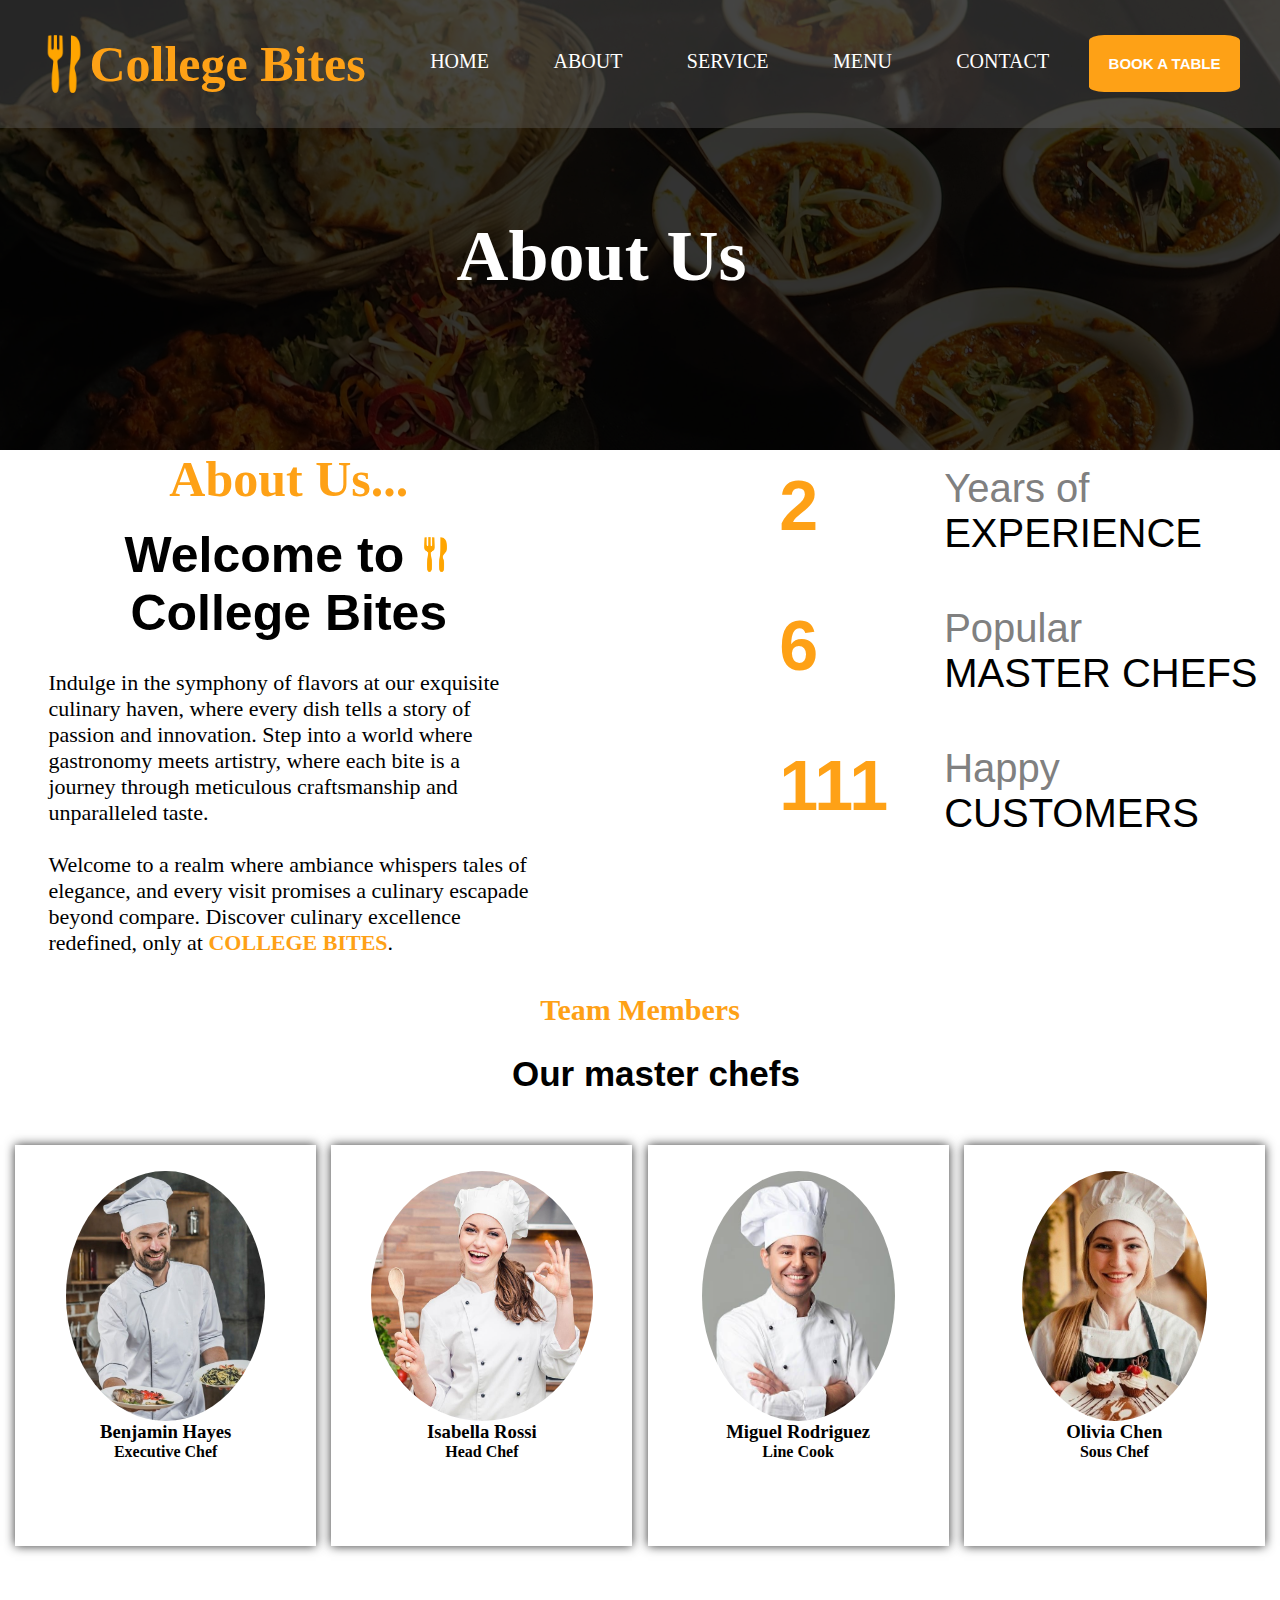
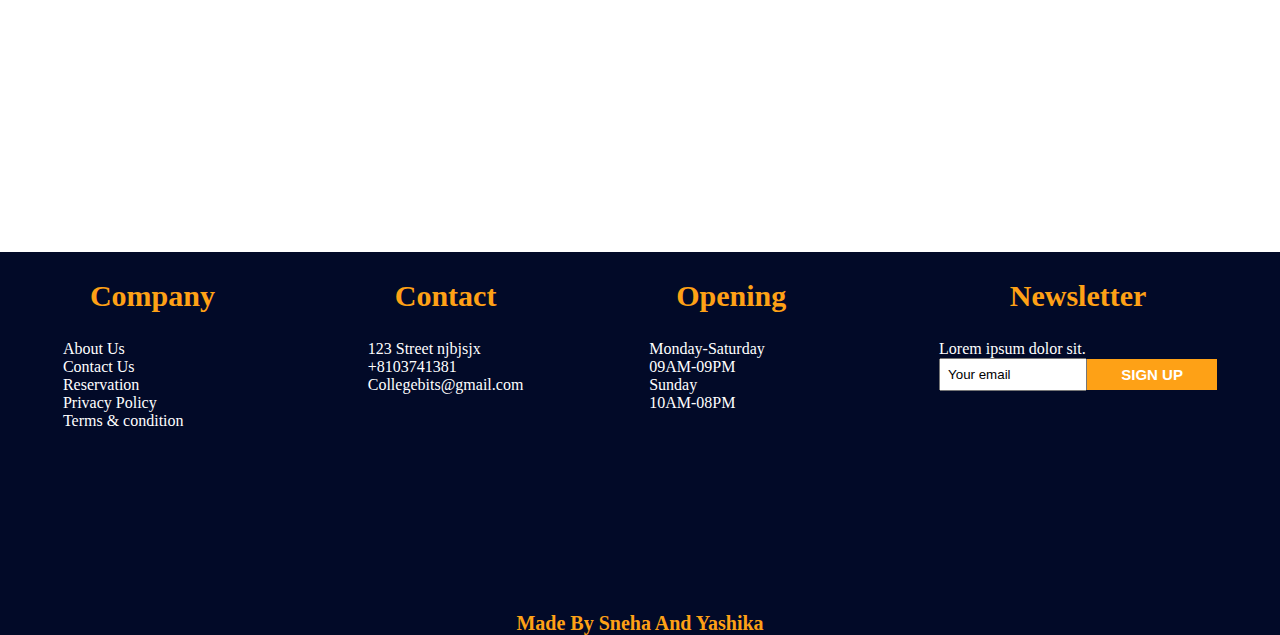
<file: aboutus.html>
<!DOCTYPE html>
<html lang="en">
<head>
    <meta charset="UTF-8">
    <meta name="viewport" content="width=device-width, initial-scale=1.0">
    <title>About Us</title>
    <link rel="stylesheet" href="aboutus.css">
</head>
<body>

    <div class="wrapper">
        <div class="container">
            <div class="overlay"></div>
        </div>

        <div class="text-upper"> About Us</div>
        <div class="nav-bar">
           
            <ul>
                <div class="logo">
                    <!-- <i class="fa fa-cutlery" aria-hidden="true"></i> -->
                    <img id="logo-photo" src="./images/utensil.png" alt="utensils">
                    <h2 class="resturant-name">College Bites</h2>
                </div>
                <li><a href="index.html">HOME</a></li>
                <li><a href="aboutus.html">ABOUT</a></li>
                <li><a href="services.html">SERVICE</a></li>
                <li><a href="menu.html">MENU</a></li>
                <li><a href="contact.html">CONTACT</a></li>
                <!-- <li class="tablebooking"><a href="#Book A Table">BOOK A TABLE</a></li> -->
                <a href="booktable.html"><button class="booking-btn">BOOK A TABLE</button></a>
              </ul>
        </div>

    </div>



    <div class="col-container">


            
        <div class="left-part">
            <h3 class="about-us">About Us...</h3>
            <br>
            <h2 class="welcome"> Welcome to <img class="img-utensil" src="./images/utensil.png"> College Bites </h2>
            <br>
        <p class="message">Indulge in the symphony of flavors at our exquisite culinary haven, where every dish tells a story of passion and innovation. Step into a world where gastronomy meets artistry, where each bite is a journey through meticulous craftsmanship and unparalleled taste.
<br><br>
Welcome to a realm where ambiance whispers tales of elegance, and every visit promises a culinary escapade beyond compare. Discover culinary excellence redefined, only at <span style="font-weight: bold; color: #fea116;">COLLEGE BITES</span>.</p>

        </div>
        
    

        <div class="right-part">

            <div class="right-part-data">


                <div class="experience">
                    <span class="num" data-val="15">0</span>
                    <div class="text-part">
                     <span class="text1">Years of</span>
                     <span class="text2">EXPERIENCE</span>
                    </div>
                 
                     </div>

                     <div class="master-chef">
                        <span class="num" data-val="50">00</span>
                        <div class="text-part">
                            <span class="text1">Popular</span>
                            <span class="text2">MASTER CHEFS</span>
                           </div>
                    </div>

                    <div class="master-chef">
                        <span class="num" data-val="1000">000</span>
                        <div class="text-part">
                            <span class="text1">Happy</span>
                            <span class="text2">CUSTOMERS</span>
                           </div>
                    </div>
                    <!-- <button class="booking-btn1">Read More</button> -->

            </div>
            


           
            
        </div>
    
    </div>


    <div class="team-container">
        <div class="heading-part">Team Members</div>
       <div class="our-master-chef">Our master chefs</div>
       <div class="team-introduction">
        <div class="member">
          <img class="chef-img" src="./images/team-1.jpeg">
          <h3 class="Name">Benjamin Hayes</h3>
          <h4 class="designation"> Executive Chef</h4>
    
        </div>
    
        <div class="member">
          <img class="chef-img" src="./images/team-2.jpeg">
          
          <h3 class="Full Name">Isabella Rossi</h3>
          <h4 class="designation">Head Chef</h4>
    
        </div>
    
        <div class="member">
          <img class="chef-img" src="./images/team-3.jpeg">
          <h3 class="Full Name"> Miguel Rodriguez</h3>
          <h4 class="designation">Line Cook</h4>
        </div>
    
        <div class="member">
          <img class="chef-img" src="./images/team-4.jpeg">
          <h3 class="Full Name">Olivia Chen</h3>
          <h4 class="designation">Sous Chef</h4>
        </div>
      
      
      </div>
      </div>


      <div class="outer-footer-part">
        <div class="footer-part">
            <div class="company-section">
                <div class="heading-part">Company</div>
                <div class="inside-text">
                    <span>About Us</span>
                    <span>Contact Us</span>
                    <span>Reservation</span>
                    <span>Privacy Policy</span>
                    <span>Terms & condition</span>
                </div>
            </div>
            <div class="contact-section">
                <div class="heading-part">Contact</div>
                <div class="inside-text">
                    <div class="inside-text-part">
                        <i class="fa-solid fa-location-dot"></i>
                <span>123 Street njbjsjx</span>
                    </div>

                    <div class="inside-text-part">
                    
                <i class="fa-solid fa-phone"></i>
                    <span>+8103741381</span>

                    </div>

                    <div class="inside-text-part">
                    <i class="fa-solid fa-envelope"></i>
                    <span>Collegebits@gmail.com</span>
                    </div>

                    <div class="social-media">
                        <i class="fa-brands fa-twitter"></i>
                        <i class="fa-brands fa-facebook"></i>
                        <i class="fa-brands fa-linkedin"></i>
                        <i class="fa-brands fa-youtube"></i>
                    </div>
                </div>
            </div>
            <div class="opening-section">

                <div class="heading-part">Opening</div>
                <div class="inside-text">
                    <span>Monday-Saturday</span>
                    <span>09AM-09PM</span>
                    <span>Sunday</span>
                    <span>10AM-08PM</span>
                    </div>

                   
            </div>
            <div class="newsletter-section">
                <div class="heading-part">Newsletter</div>
                Lorem ipsum dolor sit.
                <div class="login-screen">
                    <input type="email" id="email" value="Your email">
                    <button class="booking-btn2">SIGN UP</button>
                  </div>
            </div>

           
        </div>
        <div class="developedBy">
            Made By Sneha And Yashika
        </div>
        </div>


<script src="aboutus.js"></script>
    
</body>
</html>
</file>
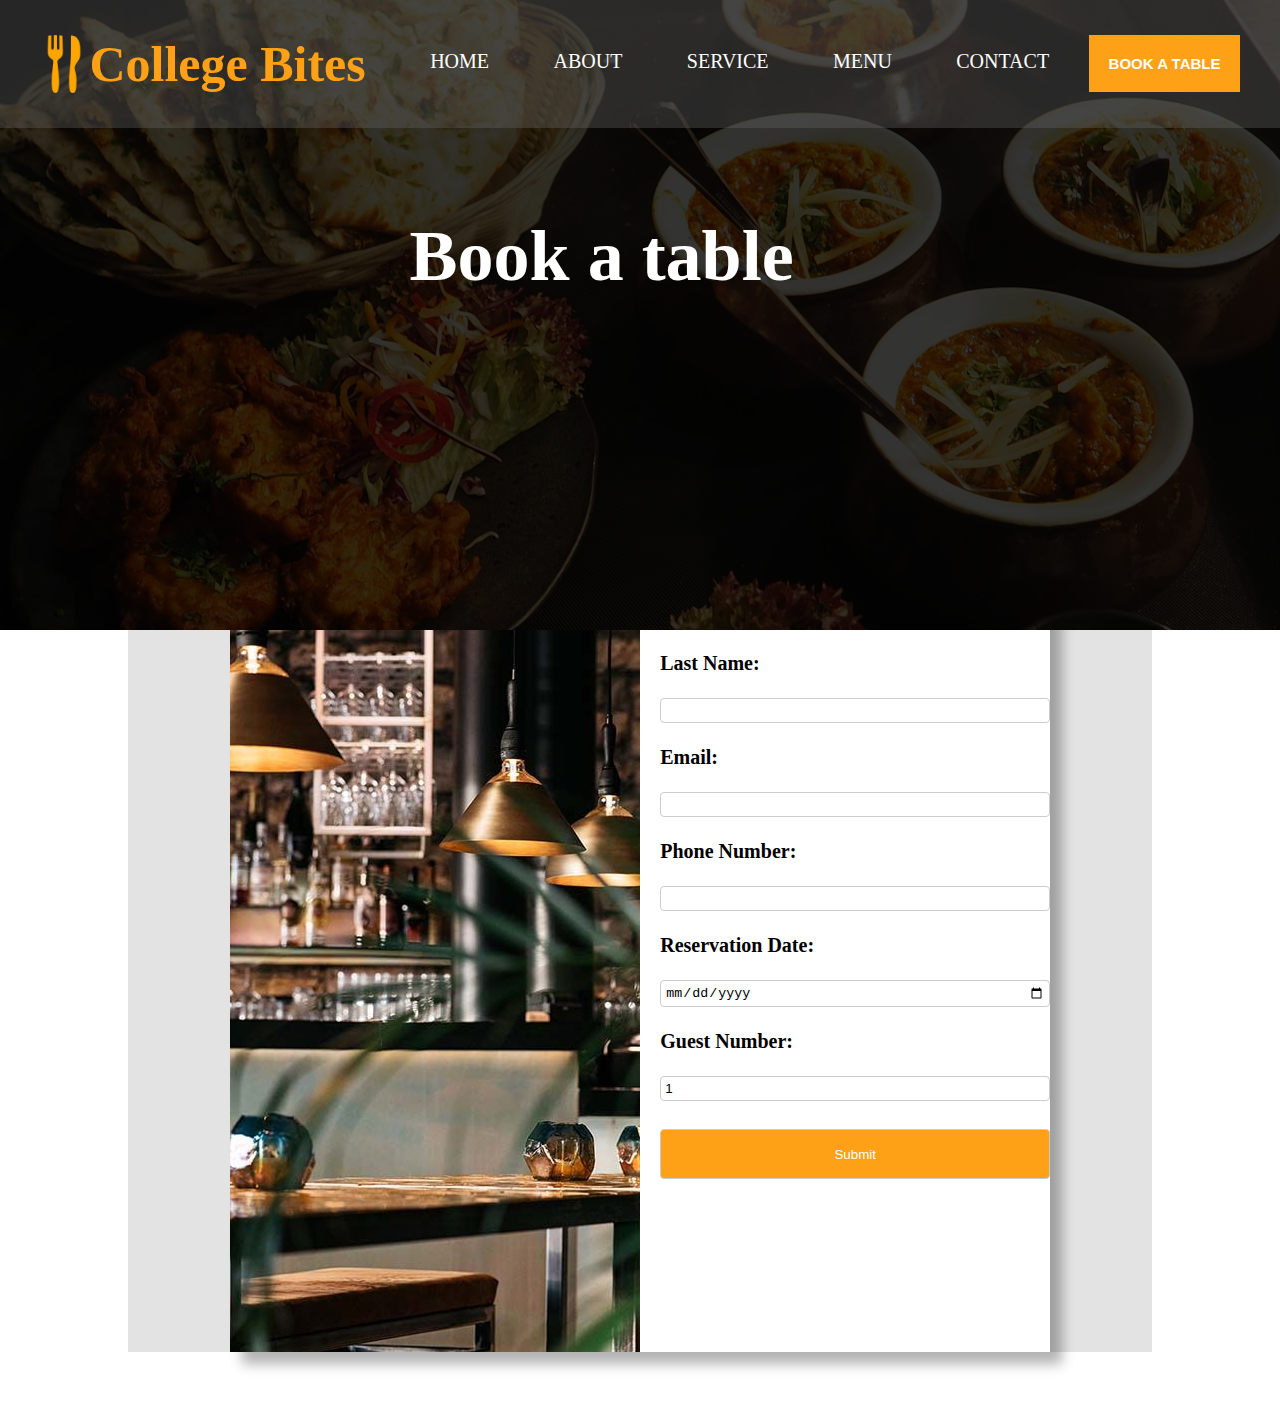
<file: booktable.html>
<!DOCTYPE html>
<html lang="en">
<head>
    <meta charset="UTF-8">
    <meta name="viewport" content="width=device-width, initial-scale=1.0">
    <title>Book a table</title>
    <link rel="stylesheet" href="booktable.css">
</head>
<body>

    <div class="wrapper">
        <div class="container">
            <div class="overlay"></div>
        </div>

        <div class="text-upper"> Book a table</div>
        <div class="nav-bar">
           
            <ul>
                <div class="logo">
                    <img id="logo-photo" src="./images/utensil.png" alt="utensils">
                    <h2 class="resturant-name">College Bites</h2>
                </div>
                <li><a href="index.html">HOME</a></li>
                <li><a href="aboutus.html">ABOUT</a></li>
                <li><a href="services.html">SERVICE</a></li>
                <li><a href="menu.html">MENU</a></li>
                <li><a href="contact.html">CONTACT</a></li>
                <a href="booktable.html"><button class="booking-btn">BOOK A TABLE</button></a>
                
              </ul>
        </div>
    </div>

<div class="main-section">
    <div class="main-container">
        <div class="left-part-first">
            <img src="./images/bg2.jfif" alt="">
        </div>
        <div class="right-part-first">
        <div class="form-container">
        <form action="#" method="post">
          <label for="firstName">First Name:</label><br>
          <input type="text" id="firstName" name="firstName" required><br>
        
          <label for="lastName">Last Name:</label><br>
          <input type="text" id="lastName" name="lastName" required><br>
        
          <label for="email">Email:</label><br>
          <input type="email" id="email" name="email" required><br>
        
          <label for="phone">Phone Number:</label><br>
          <input type="tel" id="phone" name="phone" required><br>
        
          <label for="reservationDate">Reservation Date:</label><br>
          <input type="date" id="reservationDate" name="reservationDate" required><br>
        
          <label for="guestNumber">Guest Number:</label><br>
          <input type="number" id="guestNumber" name="guestNumber" min="1" value="1"><br>
        
          <input type="submit" value="Submit">
        </form>
            </div>

        </div>
    </div>
</div>

    
</body>
</html>
</file>
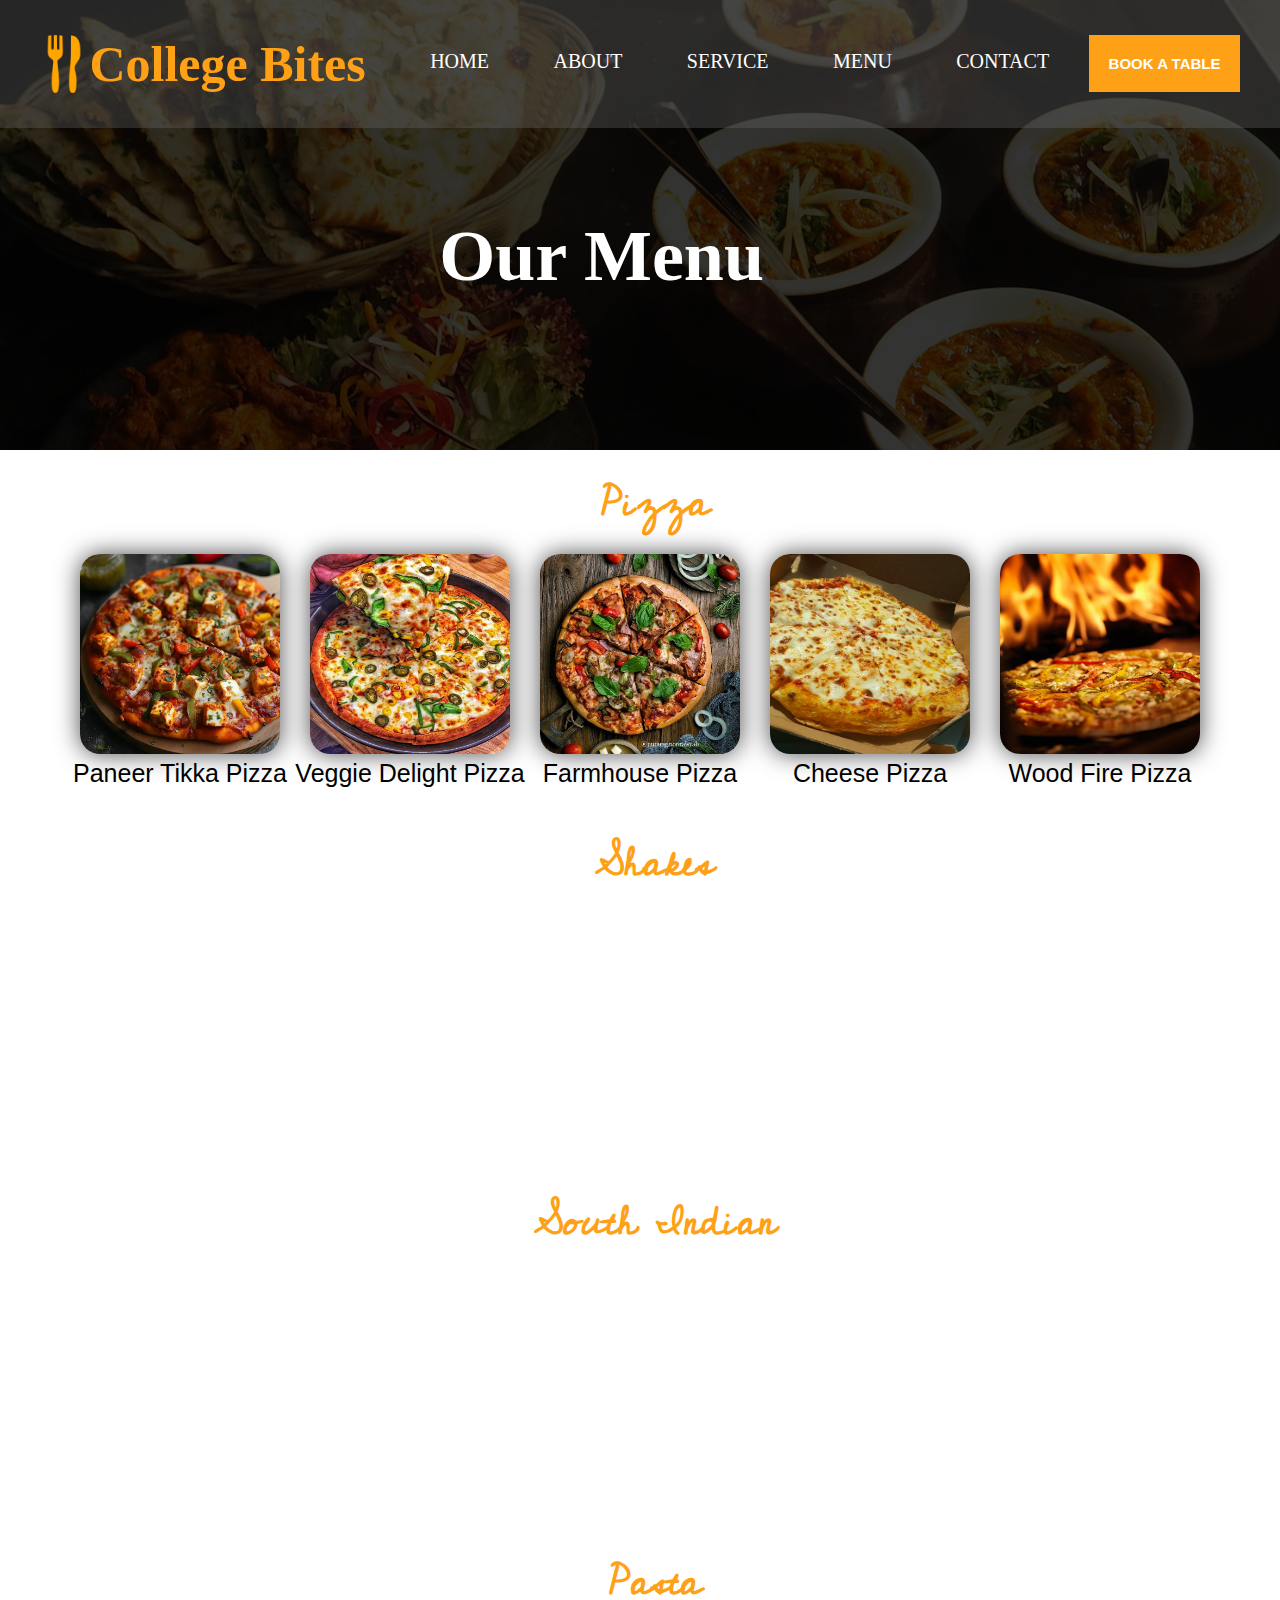
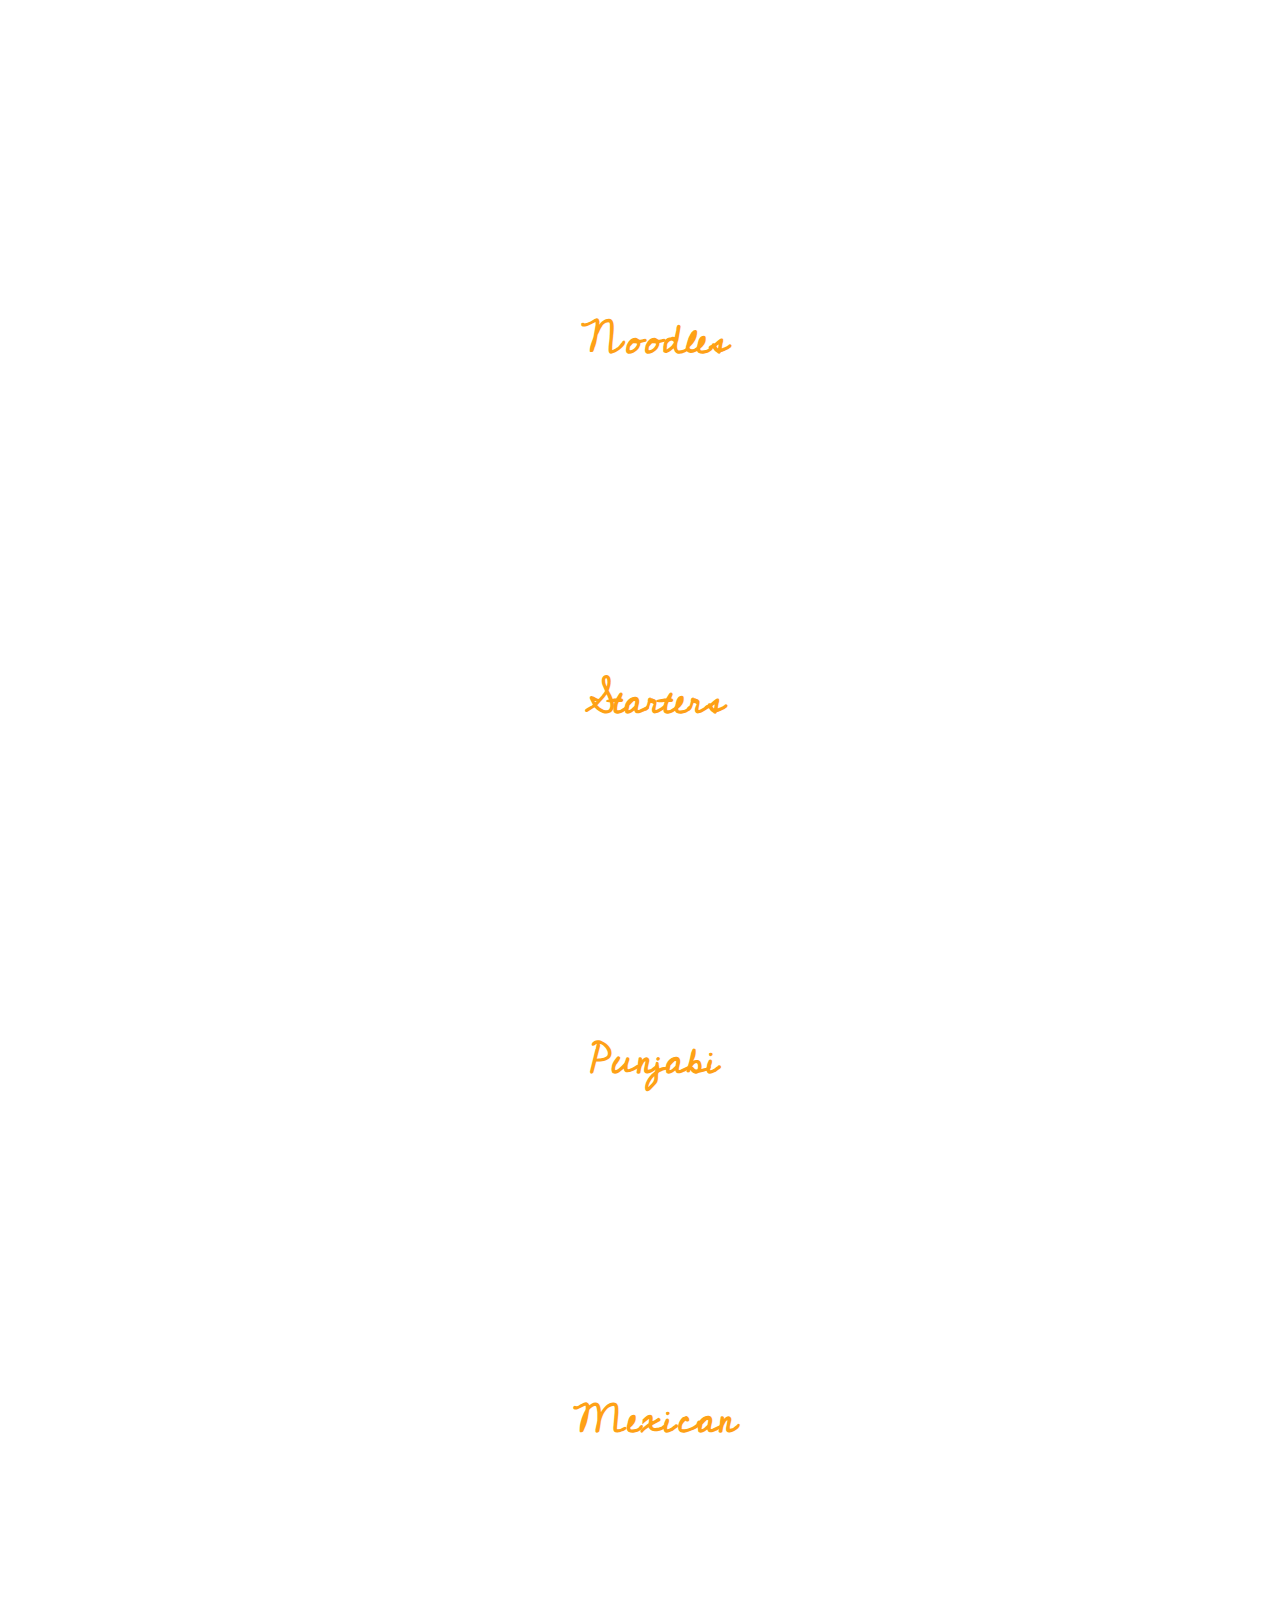
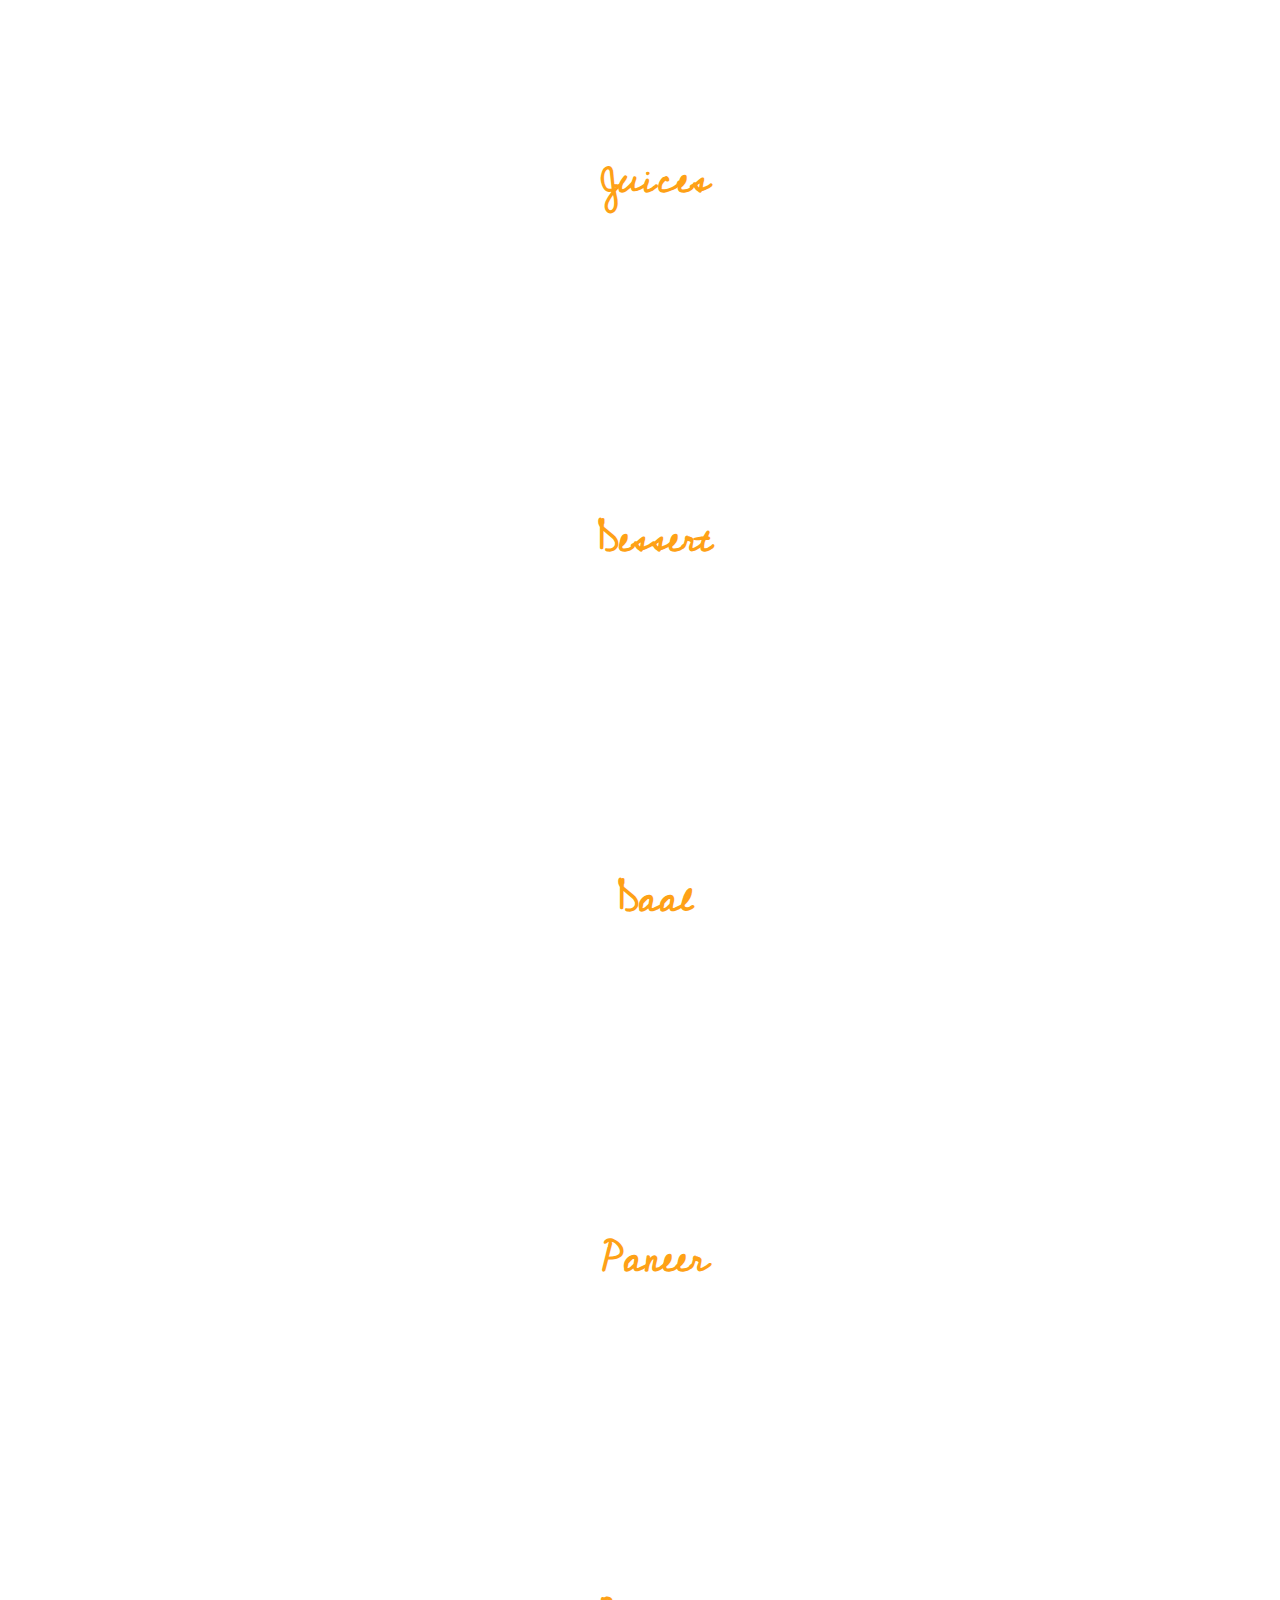
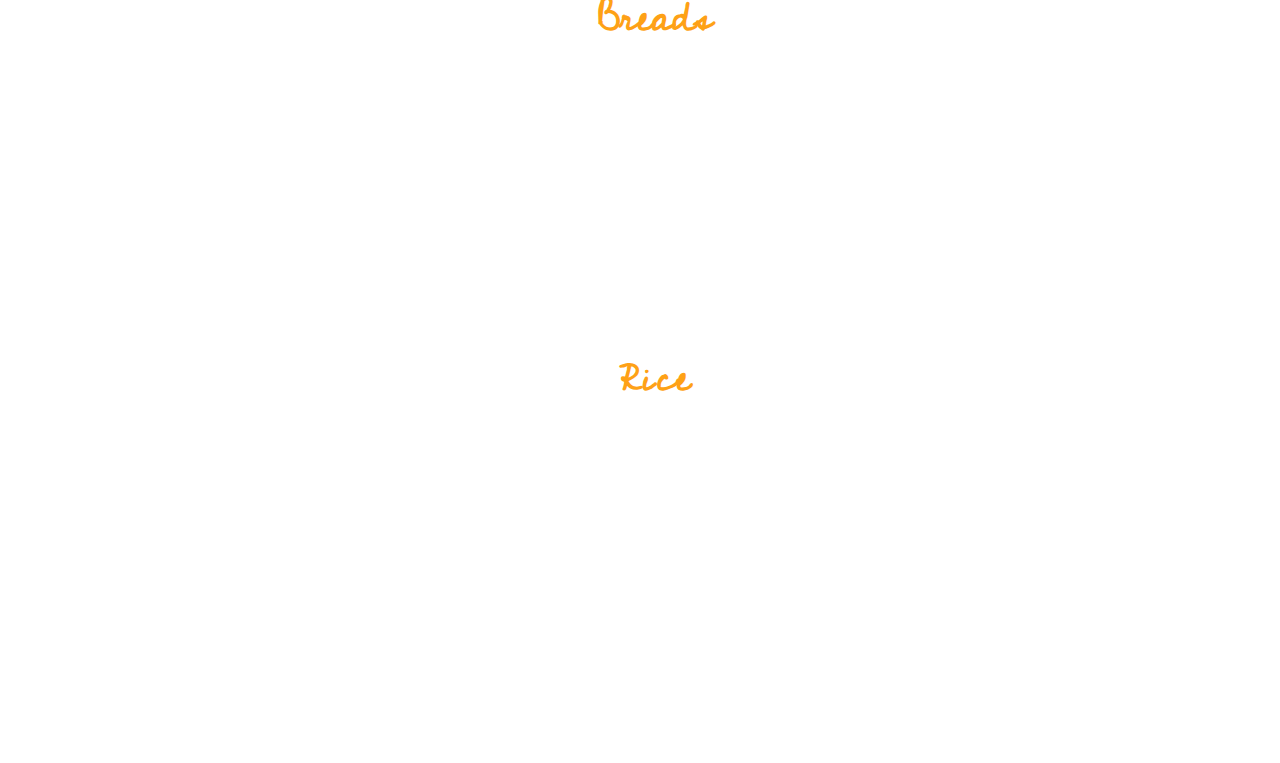
<file: menu.html>
<!DOCTYPE html>
<html lang="en">
<head>
    <meta charset="UTF-8">
    <meta name="viewport" content="width=device-width, initial-scale=1.0">
    <title>Menu</title>
    <link rel="stylesheet" href="services.css">
    <link rel="stylesheet" href="menu.css">
</head>
<body>

    <div class="wrapper">
        <div class="container">
            <div class="overlay"></div>
        </div>

        <div class="text-upper"> Our Menu</div>
        <div class="nav-bar">
           
            <ul>
                <div class="logo">
                    <img id="logo-photo" src="./images/utensil.png" alt="utensils">
                    <h2 class="resturant-name">College Bites</h2>
                </div>
                <li><a href="index.html">HOME</a></li>
                <li><a href="aboutus.html">ABOUT</a></li>
                <li><a href="services.html">SERVICE</a></li>
                <li><a href="menu.html">MENU</a></li>
                <li><a href="contact.html">CONTACT</a></li>
                <!-- <li class="tablebooking"><a href="#Book A Table">BOOK A TABLE</a></li> -->
                <a href="booktable.html"><button class="booking-btn">BOOK A TABLE</button></a>
              </ul>
        </div>

    </div>

<div class="main-section">
    <div class="heading1">Pizza</div>
    <div class="menu-bar">
        
        <div class="box">
            <img src="./images/paneerTikkaPizza.jfif" alt="">
            <div class="textpart">Paneer Tikka Pizza</div>
        </div>
        <div class="box">
            <img src="./images/veggiedelight.jfif" alt="">
            <div class="textpart">Veggie Delight Pizza</div>
        </div>

        <div class="box">
            <img src="./images/farmhouse.jpg" alt="">
            <div class="textpart">Farmhouse Pizza</div>
        </div>

        <div class="box">
            <img src="./images/cheesepizza.jfif" alt="">
            <div class="textpart">Cheese Pizza</div>
        </div>


        <div class="box">
            <img src="./images/wood fire.jfif" alt="">
            <div class="textpart">Wood Fire Pizza</div>
        </div>

        
    </div>






    <div class="heading">Shakes</div>
    <div class="menu-bar">
        
        <div class="box">
            <img src="./images/chocolateShake.jfif" alt="">
            <div class="textpart">Chocolate Shake</div>
        </div>
        <div class="box">
            <img src="./images/coldCoffee.jfif" alt="">
            <div class="textpart">Cold Coffee</div>
        </div>

        <div class="box">
            <img src="./images/oreoShake.jfif" alt="">
            <div class="textpart">Oreo Shake</div>
        </div>

        <div class="box">
            <img src="./images/Strawberry  Smoothie.jfif" alt="">
            <div class="textpart">Strawberry Smoothie</div>
        </div>

        
    </div>



    <div class="heading">South Indian</div>
    <div class="menu-bar">
        
        <div class="box">
            <img src="./images/Crispy Masala Dosa _ Indian Foods.jfif" alt="">
            <div class="textpart">Masala Dosa</div>
        </div>
        <div class="box">
            <img src="./images/Idli Sambar.jfif" alt="">
            <div class="textpart">Idli Sambhar</div>
        </div>

        <div class="box">
            <img src="./images/Mysore masala dosa.jfif" alt="">
            <div class="textpart">Mysore Masala Dosa</div>
        </div>   

        <div class="box">
            <img src="./images/uttapam.jpeg" alt="">
            <div class="textpart">Uttapam</div>
        </div> 
    </div>

    <div class="heading">Pasta</div>
    <div class="menu-bar">
        
        <div class="box">
            <img src="./images/White Sauce Pasta (Bechamel Sauce Pasta).jfif" alt="">
            <div class="textpart">White Sause Pasta</div>
        </div>
        <div class="box">
            <img src="./images/RED SAUSE.jfif" alt="">
            <div class="textpart">Red Sause Pasta</div>
        </div>

        <div class="box">
            <img src="./images/Pink Sauce Tortiglioni _ The Modern Proper.jfif" alt="">
            <div class="textpart">Pink Sause Pasta</div>
        </div>   
    </div>


    <div class="heading">Noodles</div>
    <div class="menu-bar">
        
        <div class="box">
            <img src="./images/Schezwan Noodles.jfif" alt="">
            <div class="textpart">Schezwan Noodles</div>
        </div>
        <div class="box">
            <img src="./images/Hakka Noodles.jfif" alt="">
            <div class="textpart">Hakka Noodles</div>
        </div>

        <div class="box">
            <img src="./images/chilli garlic noodle.jfif" alt="">
            <div class="textpart">Chilli Garlic Noodles</div>
        </div>   

  
    </div>



    

    
    <div class="heading">Starters</div>
    <div class="menu-bar">
        
        <div class="box">
            <img src="./images/Honey Chilli Potatoes.jfif" alt="">
            <div class="textpart">Chilli Potato</div>
        </div>
        <div class="box">
            <img src="./images/garlic bread.jpeg" alt="">
            <div class="textpart">Garlic Bread</div>
        </div>

        <div class="box">
            <img src="./images/Honey Chilli Paneer _ Desi Chinese _ Vegetarian Main.jfif" alt="">
            <div class="textpart">Chilli Paneer</div>
        </div>   

        <div class="box">
            <img src="./images/burger.jpeg" alt="">
            <div class="textpart">Burger</div>
        </div>  

    </div>



    <div class="heading">Punjabi</div>
    <div class="menu-bar">
        
        <div class="box">
            <img src="./images/Amritsari Kulcha.jpeg" alt="">
            <div class="textpart">Amritsari Kulcha</div>
        </div>
        <div class="box">
            <img src="./images/chola Bhatura.jpeg" alt="">
            <div class="textpart">Chola Bhatura</div>
        </div>

        <div class="box">
            <img src="./images/dry fruit lassi.jpeg" alt="">
            <div class="textpart">Lassi</div>
        </div>   
    </div>



    <div class="heading">Mexican</div>
    <div class="menu-bar">
        
        <div class="box">
            <img src="./images/chesse nachos.jpeg" alt="">
            <div class="textpart">Cheese Nachos</div>
        </div>
        <div class="box">
            <img src="./images/Veggie Nachos.jpeg" alt="">
            <div class="textpart">Veggies Nachos</div>
        </div>

        <div class="box">
            <img src="./images/Taco.jpeg" alt="">
            <div class="textpart">Taco</div>
        </div>   
    </div>


    <div class="heading">Juices</div>
    <div class="menu-bar">
        
        <div class="box">
            <img src="./images/Guava juice.jpeg" alt="">
            <div class="textpart">Guava Juice</div>
        </div>
        <div class="box">
            <img src="./images/pineapple juice.jpeg" alt="">
            <div class="textpart">Pineapple Juice</div>
        </div>

        <div class="box">
            <img src="./images/orange juice (2).jfif" alt="">
            <div class="textpart">Orange Juice</div>
        </div>   
    </div>



    <div class="heading">Dessert</div>
    <div class="menu-bar">
        
        <div class="box">
            <img src="./images/Ice Cream Sundae.jpeg" alt="">
            <div class="textpart">Ice Cream Sundae</div>
        </div>

  
        <div class="box">
            <img src="./images/Blueberry Cheesecake.jpeg" alt="">
            <div class="textpart">Blueberry Cheesecake</div>
        </div>

        <div class="box">
            <img src="./images/Grilled Peach & Rosemary Prosecco.jpeg" alt="">
            <div class="textpart">Chocolate Sundae</div>
        </div> 

        <div class="box">
            <img src="./images/gulab jamun.jpeg" alt="">
            <div class="textpart">Gulab Jamun</div>
        </div> 
      
        <div class="box">
            <img src="./images/Pastries.jpeg" alt="">
            <div class="textpart">Pastries</div>
        </div> 


    </div>

   


    <div class="heading">Daal</div>
    <div class="menu-bar">
        
        <div class="box">
            <img src="./images/Dal Tadka.jpeg" alt="">
            <div class="textpart">Dal Tadka</div>
        </div>
        <div class="box">
            <img src="./images/Dal Makhani.jpeg" alt="">
            <div class="textpart">Dal Makhani</div>
        </div>
        <div class="box">
            <img src="./images/Dal Fry Recipe.jfif" alt="">
            <div class="textpart">Dal Fry</div>
        </div> 
    </div>


    <div class="heading">Paneer</div>
    <div class="menu-bar">
        
        <div class="box">
            <img src="./images/handi Paneer.jpeg" alt="">
            <div class="textpart">Paneer Handi</div>
        </div>

  
        <div class="box">
            <img src="./images/Kadai Paneer.jpeg" alt="">
            <div class="textpart">Kadhai Paneer</div>
        </div>

        <div class="box">
            <img src="./images/Shahi Paneer.jpeg" alt="">
            <div class="textpart">Shahi Paneer</div>
        </div> 

        <div class="box">
            <img src="./images/Paneer Butter Masala.jpeg" alt="">
            <div class="textpart">Paneer Butter Masala</div>
        </div> 
      
  


    </div>


    <div class="heading">Breads</div>
    <div class="menu-bar">
        
        <div class="box">
            <img src="./images/Bullet Naan.jpeg" alt="">
            <div class="textpart">Butter Nan</div>
        </div>
        <div class="box">
            <img src="./images/Garlic  Naan.jpeg" alt="">
            <div class="textpart">Garlic Naan</div>
        </div>
        
        <div class="box">
            <img src="./images/Lacchha Parantha.jpeg" alt="">
            <div class="textpart">Laccha Paratha</div>
        </div> 

    </div>



    <div class="heading">Rice</div>
    <div class="menu-bar">
        
        <div class="box">
            <img src="./images/fried rice.jpeg" alt="">
            <div class="textpart">Fried Rice</div>
        </div>
        <div class="box">
            <img src="./images/Jeera Rice.jpeg" alt="">
            <div class="textpart">Jeera Rice</div>
        </div>
        
        <div class="box">
            <img src="./images/Pulao.jpeg" alt="">
            <div class="textpart">Pulao</div>
        </div> 

    </div>



</div>






<script>
    function isInViewport(element) {
        const rect = element.getBoundingClientRect();
        return (
            rect.top >= 0 &&
            rect.left >= 0 &&
            rect.bottom <= (window.innerHeight || document.documentElement.clientHeight) &&
            rect.right <= (window.innerWidth || document.documentElement.clientWidth)
        );
    }
    function handleScroll() {
        const boxes = document.querySelectorAll('.box');
        boxes.forEach(box => {
             if (isInViewport(box)) {
                box.classList.add('show');
             }
        });
    }
    window.addEventListener('scroll', handleScroll);
    handleScroll();
</script>



    
</body>
</html>
</file>
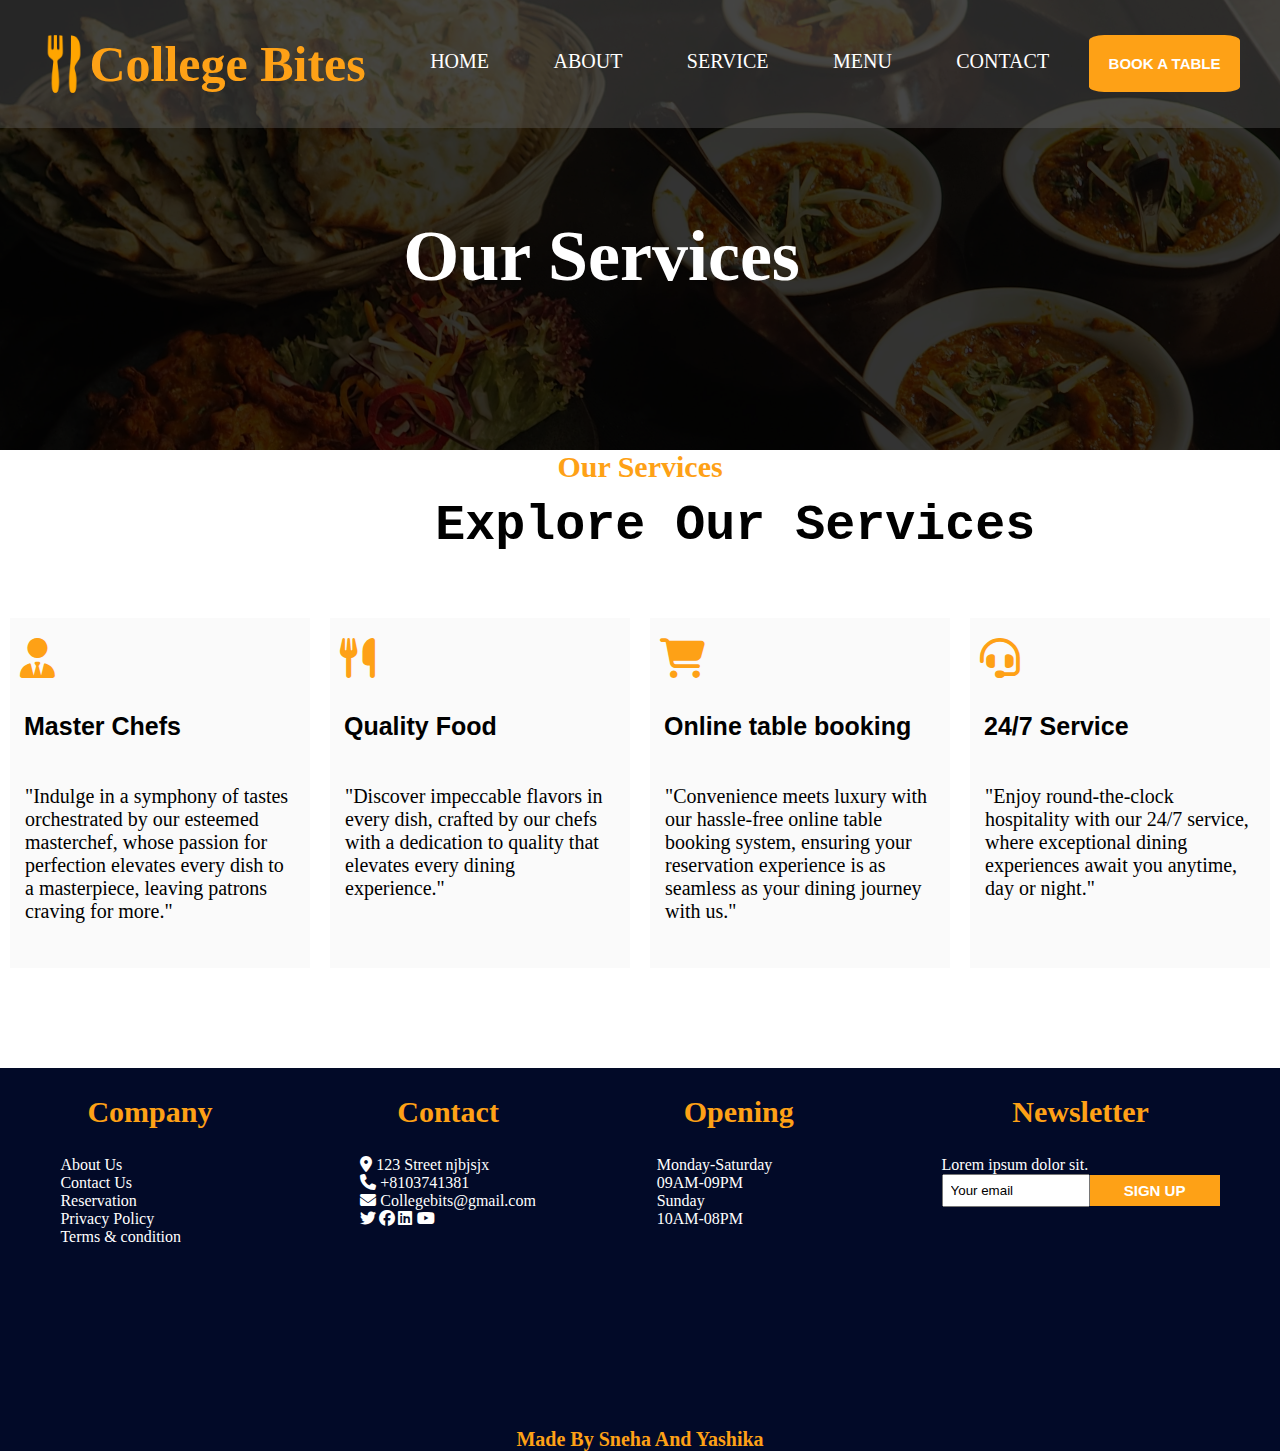
<file: services.html>
<!DOCTYPE html>
<html lang="en">
<head>
    <meta charset="UTF-8">
    <meta name="viewport" content="width=device-width, initial-scale=1.0">
    <title>Services</title>
    <link rel="stylesheet" href="services.css">
    <link rel="stylesheet" href="https://cdnjs.cloudflare.com/ajax/libs/font-awesome/6.5.1/css/all.min.css">
</head>
<body>

    <div class="wrapper">
        <div class="container">
            <div class="overlay"></div>
        </div>

        <div class="text-upper"> Our Services</div>
        <div class="nav-bar">
           
            <ul>
                <div class="logo">
                    <!-- <i class="fa fa-cutlery" aria-hidden="true"></i> -->
                    <img id="logo-photo" src="./images/utensil.png" alt="utensils">
                    <h2 class="resturant-name">College Bites</h2>
                </div>
                <li><a href="index.html">HOME</a></li>
                <li><a href="aboutus.html">ABOUT</a></li>
                <li><a href="services.html">SERVICE</a></li>
                <li><a href="menu.html">MENU</a></li>
                <li><a href="contact.html">CONTACT</a></li>
                <!-- <li class="tablebooking"><a href="#Book A Table">BOOK A TABLE</a></li> -->
                <a href="booktable.html"><button class="booking-btn">BOOK A TABLE</button></a>
              </ul>
        </div>

    </div>
    <h3 class="about-us">Our Services</h3>
    <div class="explore">Explore Our Services</div>
    <div class="bigcontainer-boxes">
        <div class="firstbox">
            <i class="fas fa-user-tie"></i>
            <h5>Master Chefs</h5>
            <p>"Indulge in a symphony of tastes orchestrated by our esteemed masterchef, whose passion for perfection elevates every dish to a masterpiece, leaving patrons craving for more."</p>
        </div>
    
        <div class="secondbox">
            <i class="fas fa-utensils"></i>
            <h5>Quality Food</h5>
            <p>"Discover impeccable flavors in every dish, crafted by our chefs with a dedication to quality that elevates every dining experience."</p>
        </div>
    
        <div class="thirdbox">
            <i class="fas fa-cart-shopping"></i>
            <h5>Online table booking</h5>
            <p>"Convenience meets luxury with our hassle-free online table booking system, ensuring your reservation experience is as seamless as your dining journey with us."</p>
        </div>
    
        <div class="fourthbox">
            <i class="fas fa-headset"></i>
            <h5>24/7 Service</h5>
            <p>"Enjoy round-the-clock hospitality with our 24/7 service, where exceptional dining experiences await you anytime, day or night."</p>
        </div>
    </div>

    <div class="outer-footer-part">
        <div class="footer-part">
            <div class="company-section">
                <div class="heading-part">Company</div>
                <div class="inside-text">
                    <span>About Us</span>
                    <span>Contact Us</span>
                    <span>Reservation</span>
                    <span>Privacy Policy</span>
                    <span>Terms & condition</span>
                </div>
            </div>
            <div class="contact-section">
                <div class="heading-part">Contact</div>
                <div class="inside-text">
                    <div class="inside-text-part">
                        <i class="fa-solid fa-location-dot"></i>
                <span>123 Street njbjsjx</span>
                    </div>

                    <div class="inside-text-part">
                    
                <i class="fa-solid fa-phone"></i>
                    <span>+8103741381</span>

                    </div>

                    <div class="inside-text-part">
                    <i class="fa-solid fa-envelope"></i>
                    <span>Collegebits@gmail.com</span>
                    </div>

                    <div class="social-media">
                        <i class="fa-brands fa-twitter"></i>
                        <i class="fa-brands fa-facebook"></i>
                        <i class="fa-brands fa-linkedin"></i>
                        <i class="fa-brands fa-youtube"></i>
                    </div>
                </div>
            </div>
            <div class="opening-section">

                <div class="heading-part">Opening</div>
                <div class="inside-text">
                    <span>Monday-Saturday</span>
                    <span>09AM-09PM</span>
                    <span>Sunday</span>
                    <span>10AM-08PM</span>
                    </div>

                   
            </div>
            <div class="newsletter-section">
                <div class="heading-part">Newsletter</div>
                Lorem ipsum dolor sit.
                <div class="login-screen">
                    <input type="email" id="email" value="Your email">
                    <button class="booking-btn2">SIGN UP</button>
                  </div>
            </div>

           
        </div>
        <div class="developedBy">
            Made By Sneha And Yashika
        </div>
        </div>
</body>
</html>
</file>
<file: aboutus.css>
*{
    margin: 0;padding: 0;
}
.wrapper {
  height: 450px;
  width: 100%;
  overflow: hidden;
}
  
  .container {
    overflow-x: hidden;
    position: absolute;
    width: 100%;
    height: 450px;
    background-image: url(./images/wallpaper.jpg);
    background-size: cover;
    z-index: 0;
  }
  
  .overlay {
    width: 100vw;
    height:100vh;
    background-color: rgba(0, 0, 0, 0.8);
  }
  
.nav-bar {
    z-index: 10;
    margin-top: 0;
    position: relative;
    width: 100%;
    font-size: larger;
  
  }
  
  .nav-bar.logo {
    margin: 0;
    padding: 0;
    top: 0;
    gap: 10px;
  }
  
  .nav-bar.ul.logo.h2 {
    margin-left: 20px;
    font-size: 100px;
    gap: 10px;
  }
  ul {
    display: flex;
    justify-content: space-evenly;
    background-color: #6665655d;
    /* margin: 0px 0px 0px 25px; */
    padding: 35px 0px;
  }
  li {
    display: inline;
    margin-top: 15px;
  }
  li a {
    font-size: 20px;
    color: white;
    text-align: center;
    margin: 0px 0px 0px 25px;
    padding: 35px 0px;
    text-decoration: none;
    z-index: 10;
  }
  li a:hover {
    color: #fea116;
    text-decoration: underline;
  }
  
  .logo {
    display: flex;
    color: #fea116;
  }
  
  .logo.i {
    display: flex;
    background-color: #fea116;
    z-index: 100;
  }
  .logo.h2 {
    font-size: 40px;
    padding: 0;
    margin: 0;
    color: #fea116;
    z-index: 100;
  }
  
  .resturant-name {
    font-size: 50px;
  }
  
  #logo-photo {
    width: 50px;
    color: #fea116;
  }
  
  .fa-cutlery {
    width: 100%;
  }
  
  .text-upper {
    position: absolute;
  margin-left: 47%;
  margin-top: 20%;
  font-weight: bolder;
    transform: translate(-50%, -50%);
    font-size: 4.5em;
    color: white;
  }
  
  .booking-btn {
    color: white;
    background-color: #fea116;
    border-radius: 10%;
    padding: 20px;
    border: none;
    font-weight: bold;
    font-size: 15px;
    cursor: pointer;
  }
  
  .booking-btn:hover {
    cursor: pointer;
    color: #fea116;
    background-color: white;
    border: 3px solid #fea116;
  }


  .col-container {
    font-family: "Heebo", sans-serif;
   width: 100vw;
   display: flex;
  }
  
.about-us{
  font-family: "Dancing Script", cursive;
  font-optical-sizing: auto;
  font-weight: 700;
  font-style: bold;
  font-size: 50px;
  color: #fea116;
  text-align: center;
}

.welcome{
  font-weight: 700;
  font-style: bold;
  font-size: 50px;
  color: #000000;
  text-align: center;
}
.message{
  padding: 2%;
 font-size: 22px;
 font-family:'Times New Roman', Times, serif;
}

.left-part{
  margin-left: 3%;
  width: 50%;
}
.right-part{
  justify-content: right;
  width: 50%;
  margin-top: 1rem;
  margin-left: 15rem;
}

.right-part-data{
  display: flex;
  gap: 50px;
  flex-direction: column;
}
.img-utensil{
  height:30pxpx;
  width: 35px;
}
.experience{
  display: flex;
  font-size: 40px;
}

.master-chef{
  display: flex;
  font-size: 40px;
}
.text-part{
  margin-left: 35px;
  display: flex;
  flex-direction: column;
}
.text1{
  color: gray;
}
.num{
  width: 30px;
  margin-right: 100px;
  color: #fea116;
  font-weight: bold;
  font-size: 70px;
}

.booking-btn1 {
  color: white;
  width: 350px;
  background-color: #fea116;
  
  padding: 20px;
  border: none;
  font-weight: bold;
  font-size: 15px;
  cursor: pointer;
}

.booking-btn1:hover {
  cursor: pointer;
  color: #fea116;
  background-color: white;
  border: 3px solid #fea116;
}

/* team part css */
.team-container{
  margin-bottom: 5%;
  height: 90vh;
  width: 100%;
}
.our-master-chef{
  justify-content: center;
  font-family: "Rubik", sans-serif;
  font-weight: bold;
  font-size: 35px;
  margin-left: 40%;
  margin-bottom: 4%;


}
.team-introduction {
  display: flex;
  justify-content: space-evenly;
  margin-bottom: 24%;
}

.member {
  height: 350px;
  width: 250px;
  padding: 2%;
  background-color: white;
  display: flex;
  flex-direction: column;
  align-items: center;
  box-shadow: 0px 0px 10px 0px rgba(0, 0, 0, 0.8)
  
}

.chef-img {
  height: 250px;
  border-radius: 50%;
  transition: height 0.5s ease;
}

.member:hover .chef-img {
  height: 300px;
}
.heading-part{
  margin: 12px;
  padding: 15px;
  font-family: "Dancing Script", cursive;
  font-optical-sizing: auto;
  font-weight: 700;
  font-style: bold;
  font-size: 50px;
  color: #fea116;
  text-align: center;
}

/* footer part begins */

.footer-part{
  width: 100%;
  height: 40vh;
  background-color: rgb(2, 10, 40);
  color: white;
display: flex;
justify-content: space-around;

}

.heading-part{
  margin: 12px;
  padding: 15px;
  font-family: "Dancing Script", cursive;
  font-weight: 700;
  font-style: bold;
  font-size: 30px;
  color: #fea116;
  text-align: center;
}

.inside-text{
  display: flex;
  flex-direction: column;
}

.social-media i{
  width: 15px;
}


.login-screen {
  display: flex;
  align-items: center;
}

#email {
  margin-right: 0px;
  padding: 7px;
  width: 130px;
  
}

.booking-btn2{
  color: white;
  width: 130px;
  background-color: #fea116;
  padding: 7px;
  border: none;
  font-weight: bold;
  font-size: 15px;
  cursor: pointer;
}

.booking-btn2:hover {
  cursor: pointer;
  color: #fea116;
  background-color: white;
  border: 3px solid #fea116;
}

.developedBy{
  background-color: rgb(2, 10, 40);
  font-family: "Dancing Script", cursive;
  font-weight: 700;
  font-style: bold;
  font-size: 20px;
  color: #fea116;
  text-align: center;
}
</file>
<file: booktable.css>
/* starting */

*{
    margin: 0;padding: 0;
}
.wrapper {
  height: 350px;
  width: 100%;
  overflow: hidden;
}
  
  .container {
    overflow: hidden;
    position: absolute;
    width: 100%;
    height: 70vh;
    background-image: url(./images/wallpaper.jpg);
    background-size: cover;
    z-index: 0;
  }
  
  .overlay {
    width: 100vw;
    height:100vh;
    background-color: rgba(0, 0, 0, 0.8);
  }
  
.nav-bar {
    z-index: 10;
    margin-top: 0;
    position: relative;
    width: 100%;
    font-size: larger;
  
  }
  
  .nav-bar.logo {
    margin: 0;
    padding: 0;
    top: 0;
    gap: 10px;
  }
  
  .nav-bar.ul.logo.h2 {
    margin-left: 20px;
    font-size: 100px;
    gap: 10px;
  }
  ul {
    display: flex;
    justify-content: space-evenly;
    background-color: #6665655d;
    /* margin: 0px 0px 0px 25px; */
    padding: 35px 0px;
  }
  li {
    display: inline;
    margin-top: 15px;
  }
  li a {
    font-size: 20px;
    color: white;
    text-align: center;
    margin: 0px 0px 0px 25px;
    padding: 35px 0px;
    text-decoration: none;
    z-index: 10;
  }
  li a:hover {
    color: #fea116;
    text-decoration: underline;
  }
  
  .logo {
    display: flex;
    color: #fea116;
  }
  
  .logo.i {
    display: flex;
    background-color: #fea116;
    z-index: 100;
  }
  .logo.h2 {
    font-size: 40px;
    padding: 0;
    margin: 0;
    color: #fea116;
    z-index: 100;
  }
  
  .resturant-name {
    font-size: 50px;
  }
  
  #logo-photo {
    width: 50px;
    color: #fea116;
  }
  
  .fa-cutlery {
    width: 100%;
  }
  
  .text-upper {
    position: absolute;
  margin-left: 47%;
  margin-top: 20%;
  font-weight: bolder;
    transform: translate(-50%, -50%);
    font-size: 4.5em;
    color: white;
  }
  
  .booking-btn {
    border-radius: 0%;
    color: white;
    background-color: #fea116;
    padding: 20px;
    border: none;
    font-weight: bold;
    font-size: 15px;
    cursor: pointer;
  }
  
  .booking-btn:hover {
    cursor: pointer;
    color: #fea116;
    background-color: white;
    border: 3px solid #fea116;
  }



.heading-part{
    margin: 12px;
    padding: 15px;
    font-family: "Dancing Script", cursive;
    font-weight: 700;
    font-style: bold;
    font-size: 35px;
    color: #fea116;
    text-align: center;
  }

  .book-a-table{
    font-weight: bold;
    justify-content: center;
    text-align: center;
   
    margin-left: 5%;
    font-size: 20px;
    font-family: Georgia, 'Times New Roman', Times, serif;
  }



  .main-section{
    margin-top: 15%;
    margin-left: 10%;
    width: 80%;
    height: 90vh;
    background-color: rgba(192, 189, 189, 0.432);
    margin-bottom: 5%;
  }

  .main-container{
    background-color: white;
    margin-left: 10%;
    width: 80%;
    height: 90vh;
    box-shadow:  12px 12px 12px rgba(0, 0, 0, 0.3); 
    display: flex;
  }

  .left-part-first{
    width: 50%;
    height: 100%;
    overflow: hidden;
  }

  .right-part-first{
    width: 50%;
  }


  /* form part */

  .form-container{
    margin-left: 3%;
    margin-top: 2%;
  }

  label{
    font-size: 20px;
    font-weight: 200;
  }

  form {
    margin-left: 2%;
    margin-top: 4%;
    width: 300px;
    display: flex;
    flex-direction: column;
    
  }
  
  label {
    font-weight: bold;
  }
  
  input[type="text"],
  input[type="email"],
  input[type="tel"],
  input[type="date"],
  input[type="number"],
  input[type="submit"] {
    width: 390px;
    padding: 4px;
    margin: 5px 0;
    border: 1px solid #ccc;
    border-radius: 4px;
    box-sizing: border-box;
  }
  
  input[type="submit"] {
    height: 50px;
    background-color: #fea116;
    color: white;
    cursor: pointer;
  }
  
  input[type="submit"]:hover {
    background-color: white;
    color: #fea116;
  }
</file>
<file: services.css>
*{
    margin: 0;padding: 0;
}
.wrapper {
  height: 450px;
  width: 100%;
  overflow: hidden;
}
  
  .container {
    overflow-x: hidden;
    position: absolute;
    width: 100%;
    height: 450px;
    background-image: url(./images/wallpaper.jpg);
    background-size: cover;
    z-index: 0;
  }
  
  .overlay {
    width: 100vw;
    height:100vh;
    background-color: rgba(0, 0, 0, 0.8);
  }
  
.nav-bar {
    z-index: 10;
    margin-top: 0;
    position: relative;
    width: 100%;
    font-size: larger;
  
  }
  
  .nav-bar.logo {
    margin: 0;
    padding: 0;
    top: 0;
    gap: 10px;
  }
  
  .nav-bar.ul.logo.h2 {
    margin-left: 20px;
    font-size: 100px;
    gap: 10px;
  }
  ul {
    display: flex;
    justify-content: space-evenly;
    background-color: #6665655d;
    /* margin: 0px 0px 0px 25px; */
    padding: 35px 0px;
  }
  li {
    display: inline;
    margin-top: 15px;
  }
  li a {
    font-size: 20px;
    color: white;
    text-align: center;
    margin: 0px 0px 0px 25px;
    padding: 35px 0px;
    text-decoration: none;
    z-index: 10;
  }
  li a:hover {
    color: #fea116;
    text-decoration: underline;
  }
  
  .logo {
    display: flex;
    color: #fea116;
  }
  
  .logo.i {
    display: flex;
    background-color: #fea116;
    z-index: 100;
  }
  .logo.h2 {
    font-size: 40px;
    padding: 0;
    margin: 0;
    color: #fea116;
    z-index: 100;
  }
  
  .resturant-name {
    font-size: 50px;
  }
  
  #logo-photo {
    width: 50px;
    color: #fea116;
  }
  
  .fa-cutlery {
    width: 100%;
  }
  
  .text-upper {
    position: absolute;
  margin-left: 47%;
  margin-top: 20%;
  font-weight: bolder;
    transform: translate(-50%, -50%);
    font-size: 4.5em;
    color: white;
  }
  
  .booking-btn {
    color: white;
    background-color: #fea116;
    border-radius: 10%;
    padding: 20px;
    border: none;
    font-weight: bold;
    font-size: 15px;
    cursor: pointer;
  }
  
  .booking-btn:hover {
    cursor: pointer;
    color: #fea116;
    background-color: white;
    border: 3px solid #fea116;
  }


/* big container boxes css begin */
.about-us{
  margin-left: 0%;
  font-family: "Dancing Script", cursive;
  font-optical-sizing: auto;
  font-weight: 700;
  font-style: bold;
  font-size: 30px;
  color: #fea116;
  text-align: center;
}

.explore{
  margin-top: 1%;
  font-family: 'Courier New', Courier, monospace;
  font-size: 50px;
  margin-left: 34%;
  font-weight: 700;
  font-style: bold;

}

.bigcontainer-boxes {
  width: 100%;
  height: 50vh;
  background: rgb(255, 255, 255);
  margin-top: 5%;
  display: flex;
  justify-content: space-around;
  box-sizing: border-box;
}

.firstbox,
.secondbox,
.thirdbox,
.fourthbox {
  width: 300px;
  height: 350px;
  background: rgb(250, 250, 250);
  cursor: pointer;
}

.firstbox:hover,
.secondbox:hover,
.thirdbox:hover,
.fourthbox:hover {
  background-color: #fea116;
  cursor: pointer;
}

div h5 {
  color: black;
  font-size: 25px;
  font-family: sans-serif;
  padding: 4px;
  transition: color 0.3s ease-in-out;
  margin-top: 30px;
  margin-left: 10px;
}

div p {
  color: black;
  font-size: 20px;
  transition: color 0.3s ease-in-out;
  overflow: hidden;
  margin-top: 25px;
  padding: 15px;
}

.firstbox:hover h5,
.secondbox:hover h5,
.thirdbox:hover h5,
.fourthbox:hover h5 {
  color: white;
  margin-top: 30px;
  margin-left: 10px;
}

.firstbox:hover p,
.secondbox:hover p,
.thirdbox:hover p,
.fourthbox:hover p {
  color: white;
  overflow: hidden;
  padding: 15px;
  margin-top: 25px;
}
.firstbox i,
.secondbox i,
.thirdbox i,
.fourthbox i {
  font-size: 40px;
  color: #fea116;
  margin-left: 10px;
  margin-top: 20px;

  transition: color 0.3s ease-in-out;
}
.firstbox:hover i,
.secondbox:hover i,
.thirdbox:hover i,
.fourthbox:hover i {
  color: white;
}

/* footer part begins */

.footer-part{
  width: 100%;
  height: 40vh;
  background-color: rgb(2, 10, 40);
  color: white;
display: flex;
justify-content: space-around;

}

.heading-part{
  margin: 12px;
  padding: 15px;
  font-family: "Dancing Script", cursive;
  font-weight: 700;
  font-style: bold;
  font-size: 30px;
  color: #fea116;
  text-align: center;
}

.inside-text{
  display: flex;
  flex-direction: column;
}

.social-media i{
  width: 15px;
}


.login-screen {
  display: flex;
  align-items: center;
}

#email {
  margin-right: 0px;
  padding: 7px;
  width: 130px;
  
}

.booking-btn2{
  color: white;
  width: 130px;
  background-color: #fea116;
  padding: 7px;
  border: none;
  font-weight: bold;
  font-size: 15px;
  cursor: pointer;
}

.booking-btn2:hover {
  cursor: pointer;
  color: #fea116;
  background-color: white;
  border: 3px solid #fea116;
}

.developedBy{
  background-color: rgb(2, 10, 40);
  font-family: "Dancing Script", cursive;
  font-weight: 700;
  font-style: bold;
  font-size: 20px;
  color: #fea116;
  text-align: center;
}
</file>
<file: menu.css>
@import url('https://fonts.googleapis.com/css2?family=Cedarville+Cursive&display=swap');


*{
    margin: 0;padding: 0;
}
.wrapper {
  height: 450px;
  width: 100%;
  overflow: hidden;
}
  
  .container {
    position: absolute;
    width: 100%;
    height: 450px;
    background-image: url(./images/wallpaper.jpg);
    background-size: cover;
    z-index: 0;
  }
  
  .overlay {
    width: 100vw;
    height:100vh;
    background-color: rgba(0, 0, 0, 0.8);
  }
  
.nav-bar {
    z-index: 10;
    margin-top: 0;
    position: relative;
    width: 100%;
    font-size: larger;
  
  }
  
  .nav-bar.logo {
    margin: 0;
    padding: 0;
    top: 0;
    gap: 10px;
  }
  
  .nav-bar.ul.logo.h2 {
    margin-left: 20px;
    font-size: 100px;
    gap: 10px;
  }
  ul {
    display: flex;
    justify-content: space-evenly;
    background-color: #6665655d;
    /* margin: 0px 0px 0px 25px; */
    padding: 35px 0px;
  }
  li {
    display: inline;
    margin-top: 15px;
  }
  li a {
    font-size: 20px;
    color: white;
    text-align: center;
    margin: 0px 0px 0px 25px;
    padding: 35px 0px;
    text-decoration: none;
    z-index: 10;
  }
  li a:hover {
    color: #fea116;
    text-decoration: underline;
  }
  
  .logo {
    display: flex;
    color: #fea116;
  }
  
  .logo.i {
    display: flex;
    background-color: #fea116;
    z-index: 100;
  }
  .logo.h2 {
    font-size: 40px;
    padding: 0;
    margin: 0;
    color: #fea116;
    z-index: 100;
  }
  
  .resturant-name {
    font-size: 50px;
  }
  
  #logo-photo {
    width: 50px;
    color: #fea116;
  }
  
  .fa-cutlery {
    width: 100%;
  }
  
  .text-upper {
    position: absolute;
  margin-left: 47%;
  margin-top: 20%;
  font-weight: bolder;
    transform: translate(-50%, -50%);
    font-size: 4.5em;
    color: white;
  }
  
  .booking-btn {
    border-radius: 0%;
    color: white;
    background-color: #fea116;
    padding: 20px;
    border: none;
    font-weight: bold;
    font-size: 15px;
    cursor: pointer;
  }
  
  .booking-btn:hover {
    cursor: pointer;
    color: #fea116;
    background-color: white;
    border: 3px solid #fea116;
  }


/* menu section css begin */

.heading{
  display: block;
  width: 100%;
  margin-top: 7%;
  margin-bottom: 5%;
  padding: 15px;
  font-family: "Cedarville Cursive", cursive;
  font-weight: 900;
  font-style: normal;
  font-size: 40px;
  color: #fea116;
  text-align: center;

}

.heading1{
  display: block;
  width: 100%;
  margin-bottom: 5%;
  padding: 15px;
  font-family: "Cedarville Cursive", cursive;
  font-weight: 900;
  font-style: normal;
  font-size: 40px;
  color: #fea116;
  text-align: center;

}
.menu-bar{
  width: 100%;
  display: flex;
  justify-content: space-evenly;
}

.box{
  display: flex;
  flex-direction: column;
  justify-content: center;
  align-items: center;
}

.textpart{
  margin-top: 5%;
  width: 250px;
  justify-content: center;
  text-align: center;
  font-family: Arial, Helvetica, sans-serif;
  font-weight: 400;
  font-size: 25px;
}

.box>img {
  margin-top: 2%;
  height: 200px;
  width: 200px;
  border-radius: 10%;
  box-shadow: 0px 0px 25px 0px rgba(0, 0, 0, 0.7);
  cursor: pointer;
  transition: width 0.6s ease, height 0.6s ease; 
}

.box>img:hover {
  height: 210px;
  width: 210px;
}




/* js part for food menu going up */


.box {
  width: 100px;
  height: 100px;
  background-color: blue;
  opacity: 0;
  transition: opacity 0.5s ease-in-out, transform 0.5s ease-in-out;
  transform: translateY(100%);
}

.show {
  opacity: 1;
  transform: translateX(0%);
}
</file>
